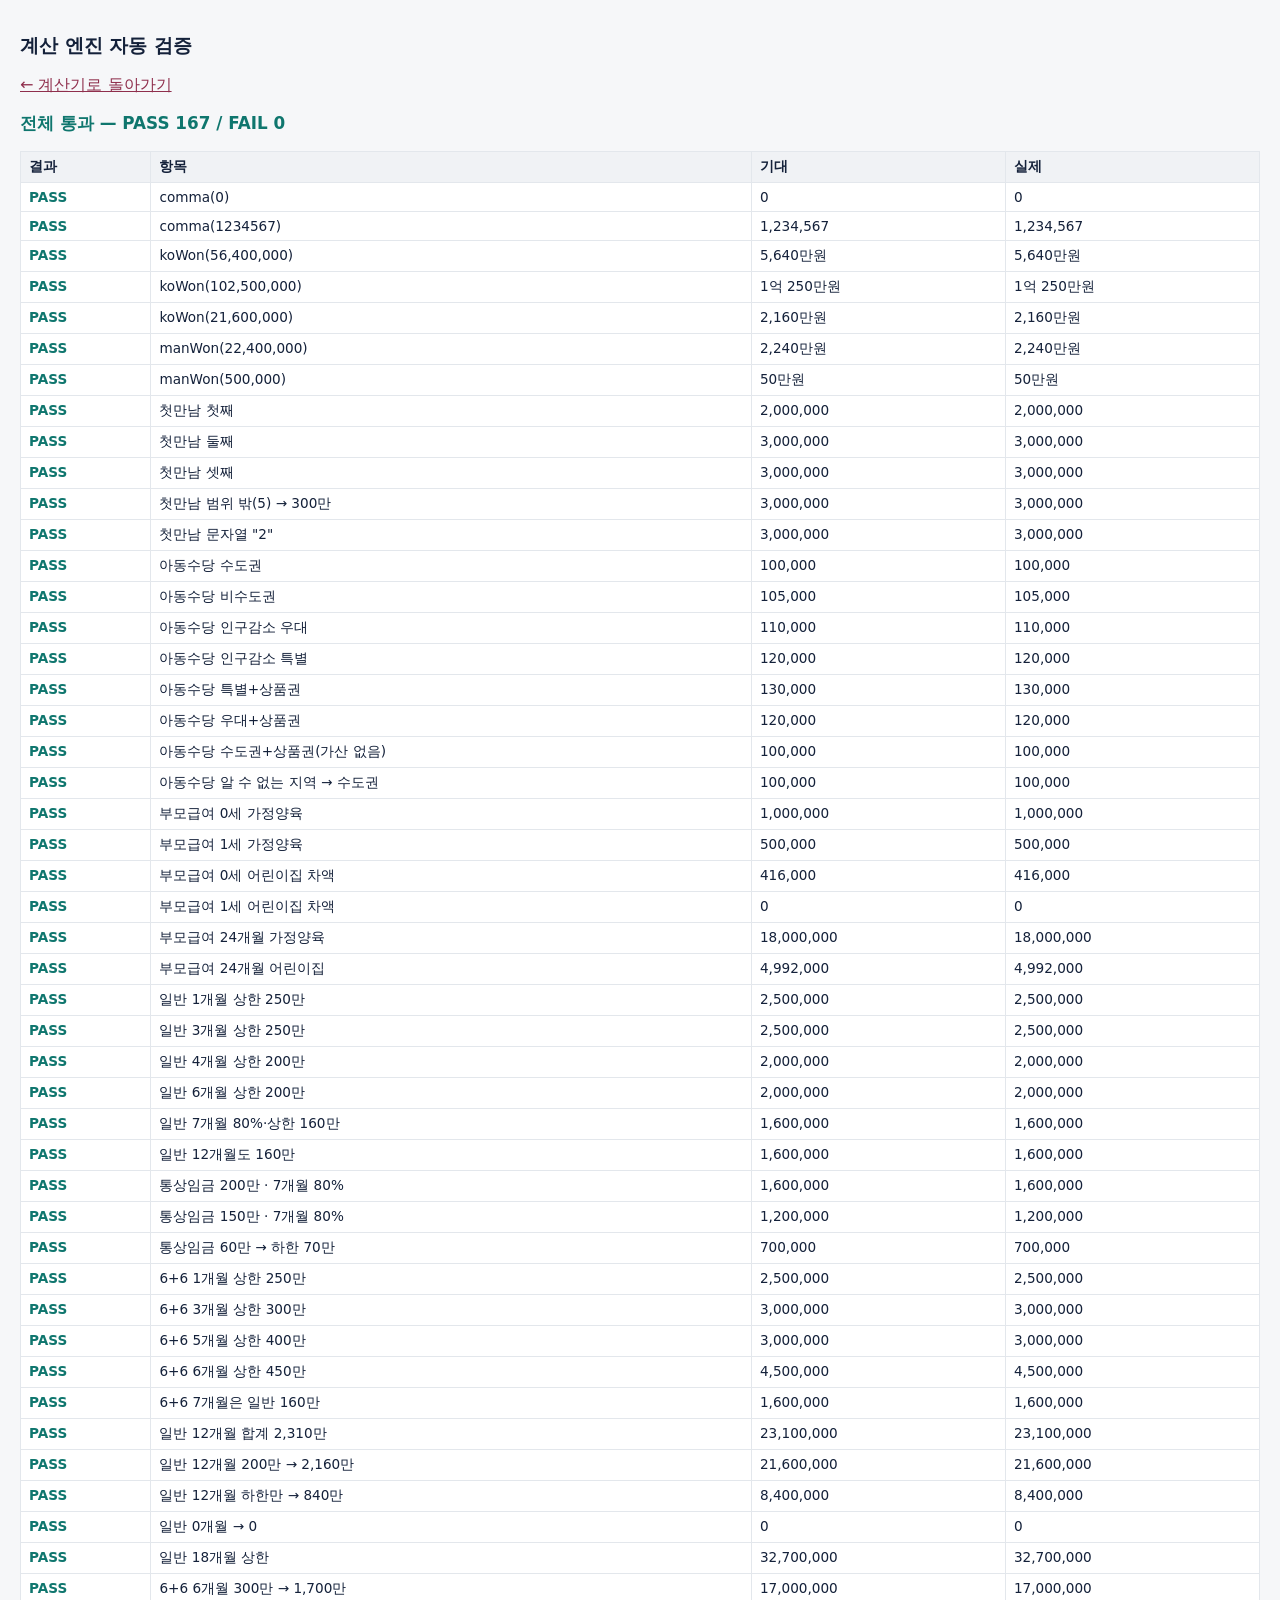
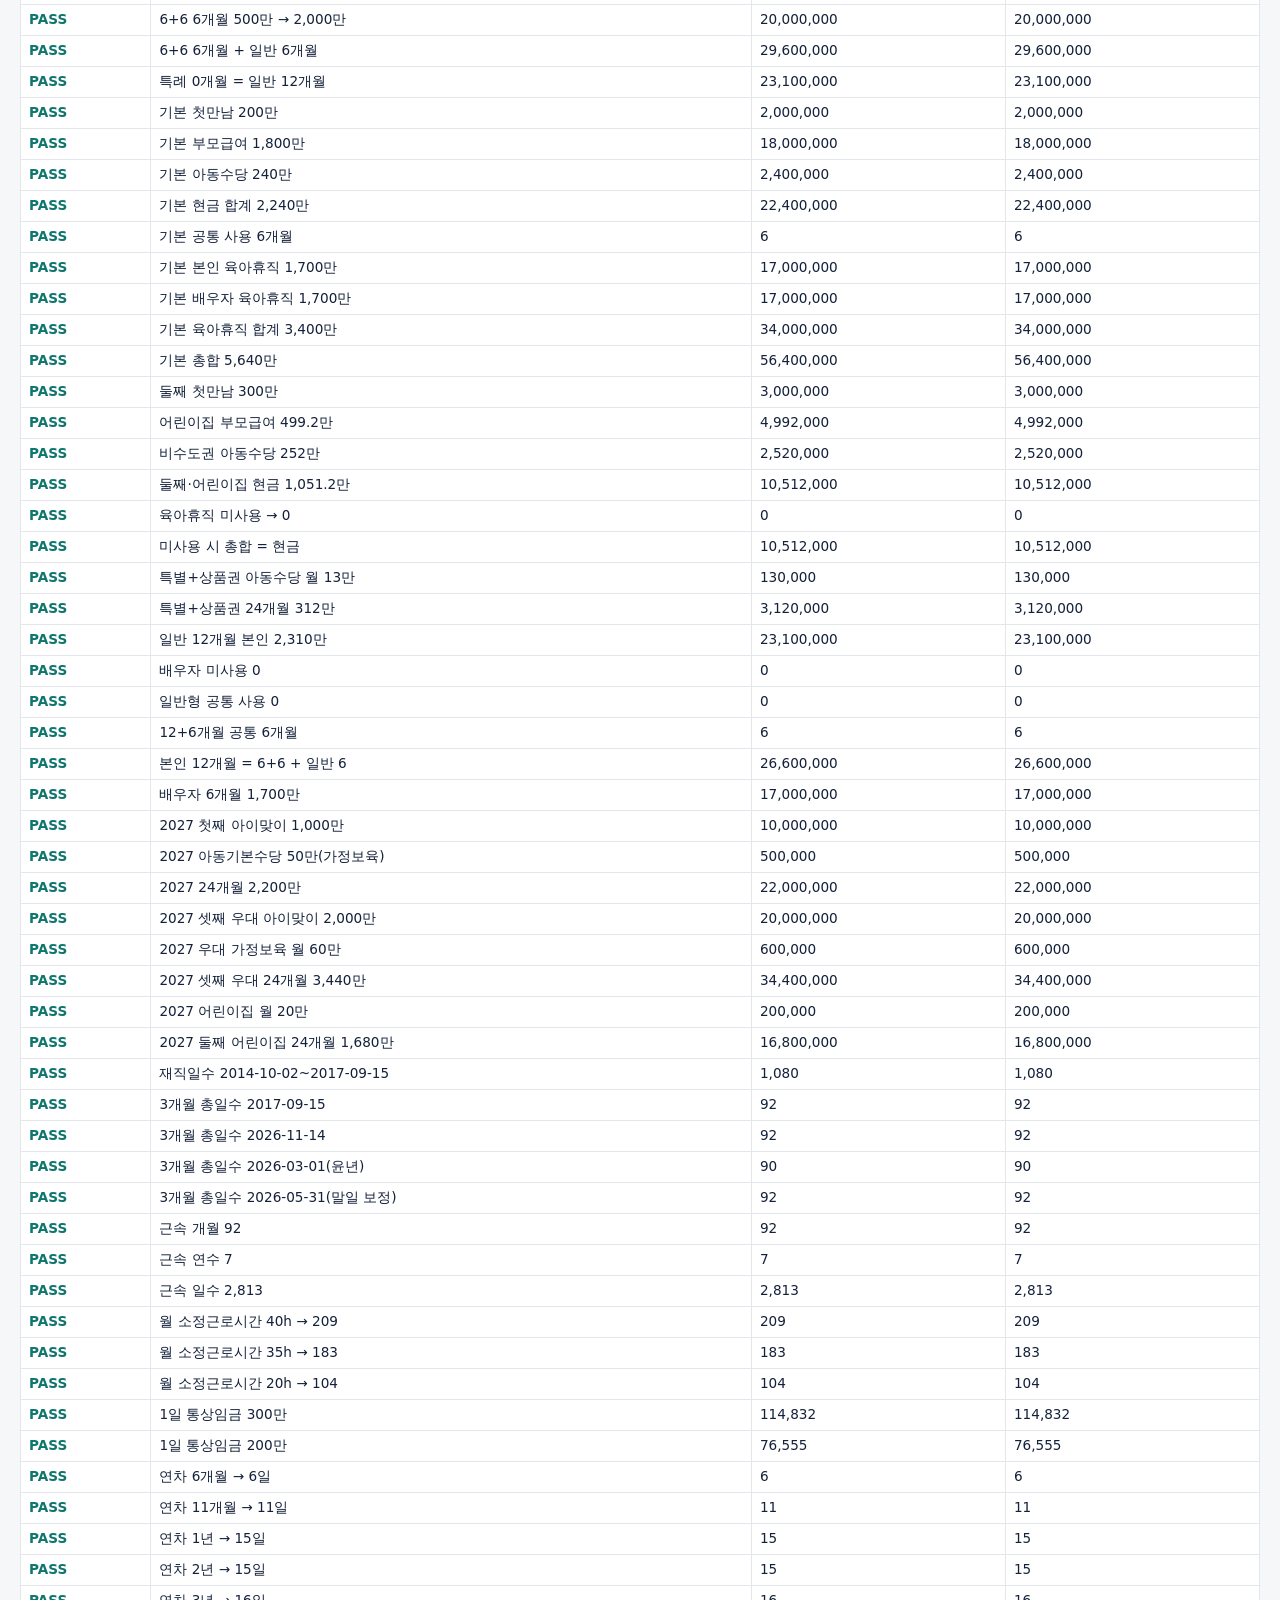
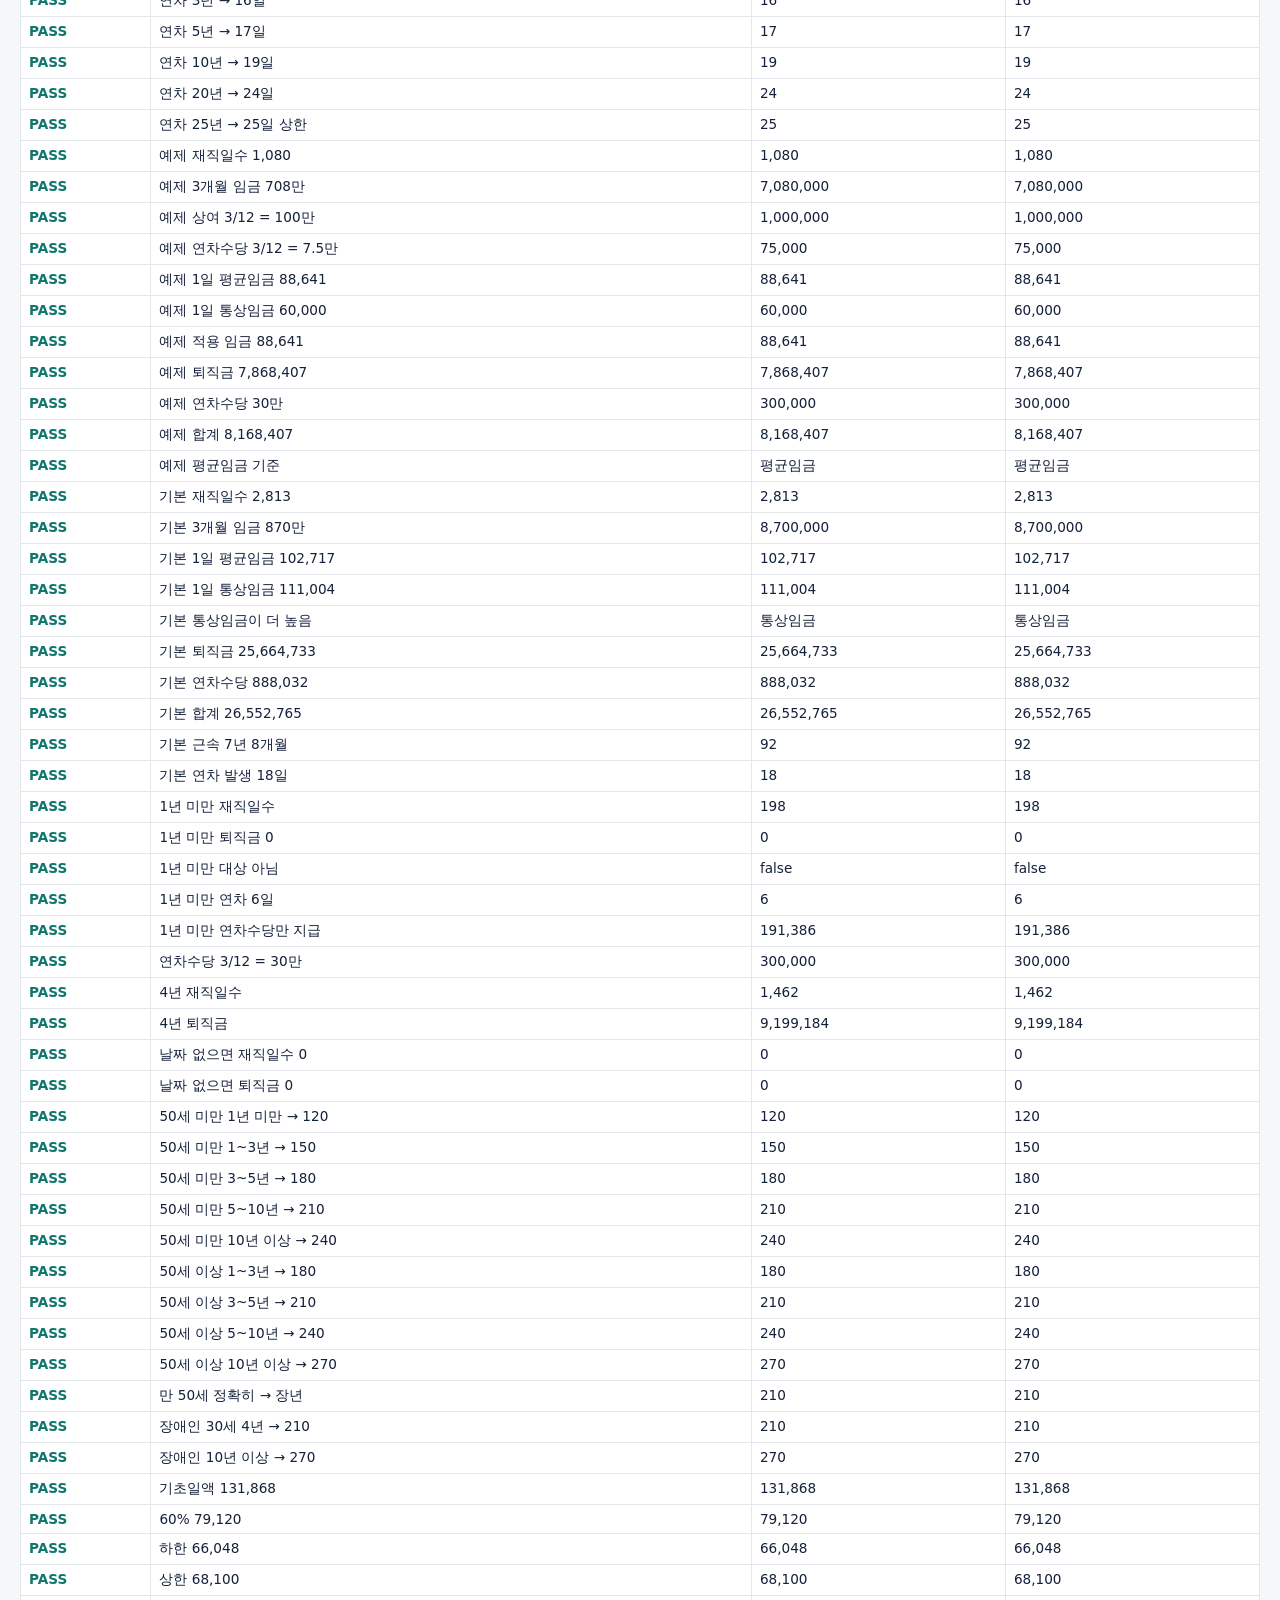
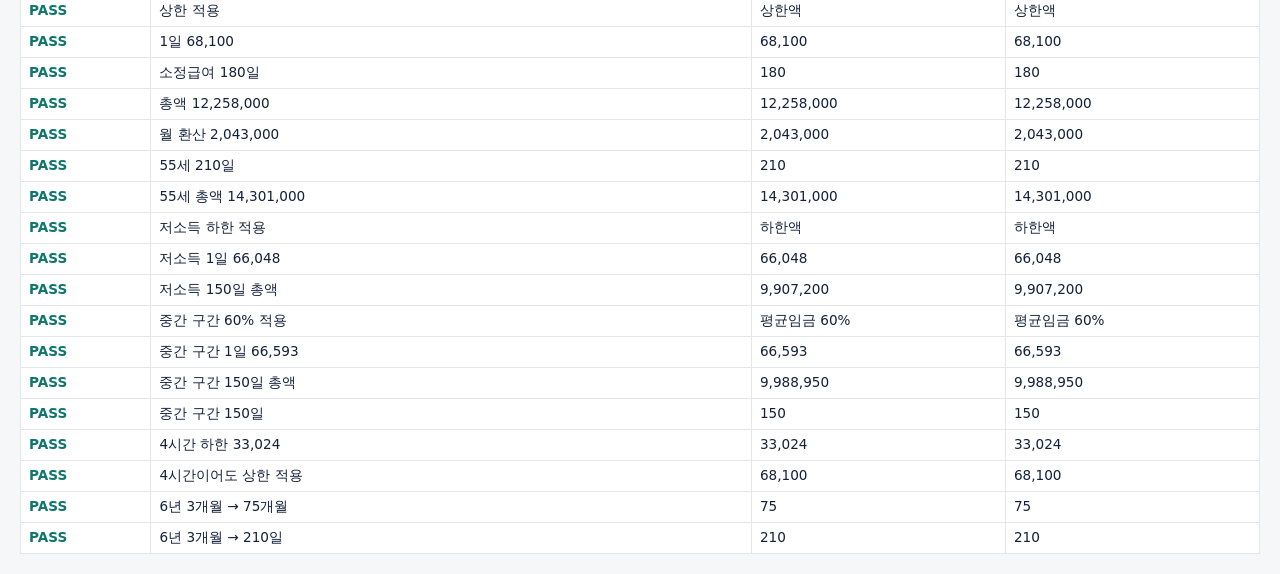
<file: tests/test.html>
<!DOCTYPE html>
<html lang="ko">
<head>
<meta charset="utf-8" />
<meta name="viewport" content="width=device-width, initial-scale=1" />
<title>계산 엔진 검증 · 생활 계산소</title>
<style>
  body { font-family: -apple-system, system-ui, "Malgun Gothic", sans-serif; margin: 0; padding: 20px; background: #f6f7f9; color: #14213a; }
  h1 { font-size: 1.2rem; }
  .sum { font-size: 1.05rem; font-weight: 700; margin: 10px 0 16px; }
  .sum.ok { color: #0f766e; }
  .sum.fail { color: #b42318; }
  table { border-collapse: collapse; width: 100%; background: #fff; font-size: .85rem; }
  th, td { border: 1px solid #e3e7ec; padding: 6px 8px; text-align: left; vertical-align: top; }
  th { background: #f0f2f5; }
  tr.pass td:first-child { color: #0f766e; font-weight: 700; }
  tr.fail td:first-child { color: #b42318; font-weight: 700; }
  a { color: #8f2f4d; }
</style>
</head>
<body>
<h1>계산 엔진 자동 검증</h1>
<p><a href="../index.html">← 계산기로 돌아가기</a></p>
<div class="sum" id="sum">실행 중…</div>
<table>
  <thead>
    <tr><th>결과</th><th>항목</th><th>기대</th><th>실제</th></tr>
  </thead>
  <tbody id="rows"></tbody>
</table>

<script src="../app.js"></script>
<script src="run-tests.js"></script>
<script>
(function () {
  var rows = document.getElementById('rows');
  var sum = document.getElementById('sum');
  var res = (typeof globalThis !== 'undefined' ? globalThis.__RESULT : window.__RESULT) || { pass: 0, fail: 0, results: [] };
  var frag = document.createDocumentFragment();

  function fmt(v) {
    if (typeof v === 'number') {
      return (Math.abs(v) >= 1000) ? v.toLocaleString('en-US', { maximumFractionDigits: 0 }) : String(v);
    }
    return String(v);
  }

  res.results.forEach(function (r) {
    var tr = document.createElement('tr');
    tr.className = r.ok ? 'pass' : 'fail';
    tr.innerHTML = '<td>' + (r.ok ? 'PASS' : 'FAIL') + '</td><td>' + r.name + '</td><td>' + fmt(r.expected) + '</td><td>' + fmt(r.actual) + '</td>';
    frag.appendChild(tr);
  });
  rows.appendChild(frag);

  sum.textContent = (res.fail === 0 ? '전체 통과 — ' : '실패 ' + res.fail + '건 — ') + 'PASS ' + res.pass + ' / FAIL ' + res.fail;
  sum.className = 'sum ' + (res.fail === 0 ? 'ok' : 'fail');
  document.title = (res.fail === 0 ? 'OK ' : 'FAIL ') + res.pass + '/' + (res.pass + res.fail);
})();
</script>
</body>
</html>
</file>
